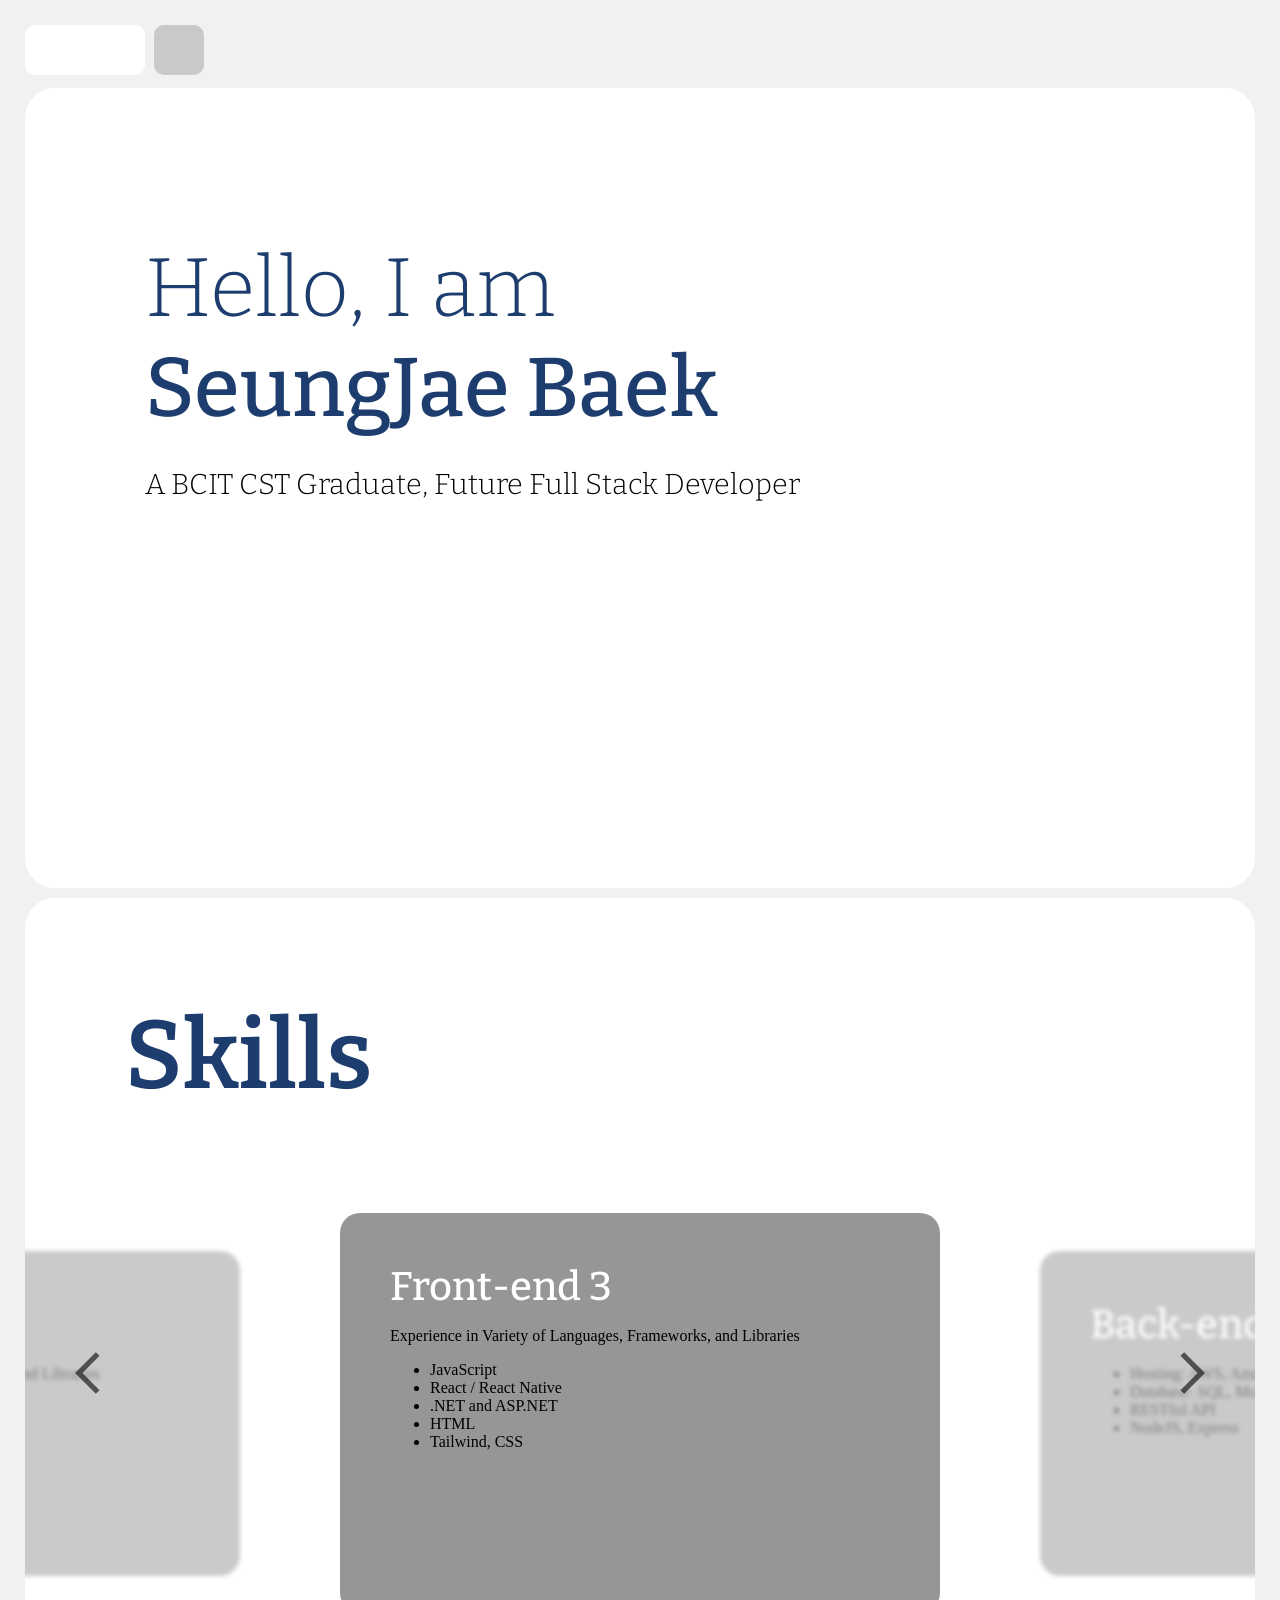
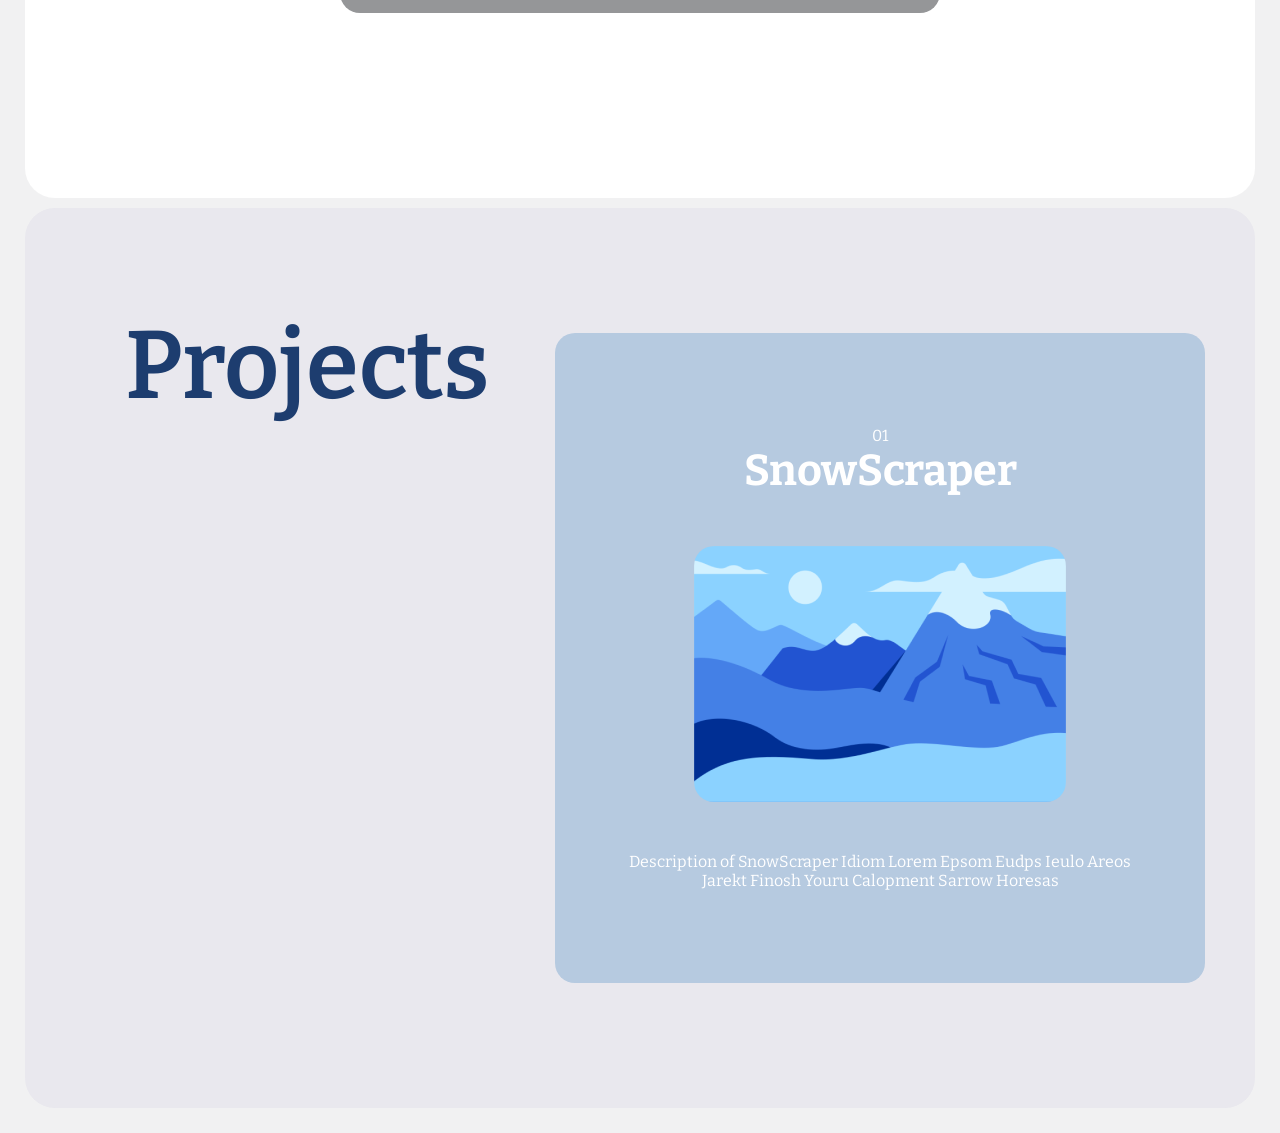
<file: index.html>
<!DOCTYPE html>
<html lang="en">
  <head>
    <meta charset="UTF-8" />
    <meta name="viewport" content="width=device-width, initial-scale=1.0" />
    <link rel="preconnect" href="https://fonts.googleapis.com" />
    <link rel="preconnect" href="https://fonts.gstatic.com" crossorigin />
    <link
      href="https://fonts.googleapis.com/css2?family=Bitter:ital,wght@0,100..900;1,100..900&display=swap"
      rel="stylesheet"
    />
    <link rel="stylesheet" href="./css/style.css" />
    <script src="./js/index.js" defer></script>
    <title>Document</title>
  </head>
  <body>
    <section id="navbar__container">
      <button id="navbar__logo"></button>
      <button id="navbar__hamburger"></button>
    </section>

    <section id="title__container">
      <div id="title__text--container">
        <h1>Hello, I am <br /><span>SeungJae Baek</span></h1>
        <p>A BCIT CST Graduate, Future Full Stack Developer</p>
      </div>
    </section>

    <section id="skills__container">
      <div id="skills__div">
        <h1>Skills</h1>
        <div id="skills_card__container">
          <div id="skills__scroll">
            <div id="skill_card" class="skills__card card_non_focus">
              <h3>Front-end 1</h3>
              <p>
                Experience in Variety of Languages, Frameworks, and Libraries
              </p>
              <ul>
                <li>JavaScript</li>
                <li>React / React Native</li>
                <li>.NET and ASP.NET</li>
                <li>HTML</li>
                <li>Tailwind, CSS</li>
              </ul>
            </div>
            <div class="skills__card card_non_focus">
              <h3>Front-end 2</h3>
              <p>
                Experience in Variety of Languages, Frameworks, and Libraries
              </p>
              <ul>
                <li>JavaScript</li>
                <li>React / React Native</li>
                <li>.NET and ASP.NET</li>
                <li>HTML</li>
                <li>Tailwind, CSS</li>
              </ul>
            </div>
            <div class="skills__card card_focus">
              <h3>Front-end 3</h3>
              <p>
                Experience in Variety of Languages, Frameworks, and Libraries
              </p>
              <ul>
                <li>JavaScript</li>
                <li>React / React Native</li>
                <li>.NET and ASP.NET</li>
                <li>HTML</li>
                <li>Tailwind, CSS</li>
              </ul>
            </div>
            <div class="skills__card card_non_focus">
              <h3>Back-end 4 </h3>
              <ul>
                <li>Hosting: AWS, Azure, Google Cloud</li>
                <li>Database: SQL, MongoDB</li>
                <li>RESTful API</li>
                <li>NodeJS, Express</li>
              </ul>
            </div>
            <div class="skills__card card_non_focus">
              <h3>Back-end 5</h3>
              <ul>
                <li>Hosting: AWS, Azure, Google Cloud</li>
                <li>Database: SQL, MongoDB</li>
                <li>RESTful API</li>
                <li>NodeJS, Express</li>
              </ul>
            </div>
          </div>
          <div id="skills__arrow__container">
            <svg
              id="left-arrow"
              xmlns="http://www.w3.org/2000/svg"
              fill-opacity="60%"
              height="50px"
              viewBox="0 -960 960 960"
              width="50px"
              fill="#000000"
            >
              <path d="M400-80 0-480l400-400 71 71-329 329 329 329-71 71Z" />
            </svg>
            <svg
              id="right-arrow"
              xmlns="http://www.w3.org/2000/svg"
              fill-opacity="60%"
              transform="rotate(180)"
              height="50px"
              viewBox="0 -960 960 960"
              width="50px"
              fill="#000000"
            >
              <path d="M400-80 0-480l400-400 71 71-329 329 329 329-71 71Z" />
            </svg>
          </div>
        </div>
      </div>
    </section>

    <section id="project__container">
      <div id="project__div">
        <h1>Projects</h1>
        <div id="project__scroll">
          <div class="project__card" id="snowscraper__card">
            <p>01</p>
            <h3>SnowScraper</h3>
            <img
              src="./assets/img/mountain and peak landscape.png"
              alt="snowscraper placeholder"
            />
            <p id="project__card--description">
              Description of SnowScraper Idiom Lorem Epsom Eudps Ieulo Areos
              Jarekt Finosh Youru Calopment Sarrow Horesas
            </p>
          </div>
        </div>
      </div>
    </section>
  </body>
</html>
</file>
<file: css/style.css>
:root {
  --main-bg-color: #f1f1f2;
  --circle-bg-color: #70D4D4;
}

body {
  margin: 25px;
  background-color: var(--main-bg-color);
}

section {
  width: 100%;
}

#navbar__container {
  position: relative;
}

#navbar__logo {
  height: 50px;
  width: 120px;
  background-color: #ffffff;
  border: none;
  border-radius: 10px;
}

#navbar__hamburger {
  margin-left: 5px;
  height: 50px;
  width: 50px;
  background-color: #c9c9c9;
  border: none;
  border-radius: 10px;
}

#title__container {
  height: calc(100vh - 100px);
}

#skills__container,
#project__container {
  height: 100vh;
}

#title__container,
#skills__container,
#project__container {
  position: relative;
  margin-top: 10px;
  border-radius: 30px;
  background-color: #ffffff;
}

#title__text--container {
    display: flex;
    flex-direction: column;
    height: auto;
    padding: 150px 0 0 120px;
}

#title__text--container > h1 {
    margin: 0;
    font-family: "Bitter", serif;
    font-weight: 300;
    font-size: 5.2rem;
    font-style: normal;
    color: #1D3D6F;
}

#title__text--container > h1 > span {
    font-weight: 500;
}

#title__text--container > p {
    font-family: "Bitter", serif;
    font-size: 1.8rem;
    font-weight: 300;
}

#skills__container {
  position: relative;
  overflow: hidden;
}

#skills__div,
#project__div {
  position: relative;
  overflow: hidden;
  width: 100%;
  height: 100%;
  box-sizing: border-box;
}

#skills__div > h1,
#project__div > h1{
  margin: 100px;
  font-family: "Bitter", serif;
  font-weight: 600;
  font-size: 6rem;
  font-style: normal;
  color: #1D3D6F;
}

#skills_card__container {
  flex-grow: 1;
}

#skills__scroll {
  position: absolute;
  display: flex;
  width: 3400px;
  height: 400px;
  flex-direction: row;
  gap: 100px;
  left: calc(50%);
  transform: translateX(-50%);
  align-items: center;
  justify-content: space-around;
}

.skills__card {
  position: absolute;
  left: 0;
  width: 600px;
  box-sizing: border-box;
  padding: 50px 50px;
  border-radius: 20px;
  background-color: #959698;
  transition: transform 500ms ease-in, height 500ms ease-in-out, filter 500ms ease-in-out, opacity 500ms ease-in-out;
}

.card_focus {
  height: 400px;
}

.card_non_focus {
  filter: blur(2px);
  opacity: 0.5;
  height: 325px;
}

.card_hidden {
  transition: none !important;
}

.skills__card > h3 {
  margin: 0;
  color: #ffffff;
  font-family: "Bitter", serif;
  font-weight: 500;
  font-size: 2.5rem;
}

#skills__arrow__container {
  position: absolute;
  width: 100vw;
  padding: 0 75px;
  box-sizing: border-box;
  top: 50%;
  transform: translateY(-50%);
  left: calc(50%);
  transform: translateX(-50%);
  display: flex;
  align-items: center;
  justify-content: space-between;
  
}

#project__container {
  background-color: #E9E8EE;
}

#project__scroll {
  position: absolute;
  top: 125px;
  right: 50px;
}

.project__card {
  height: 650px;
  width: 650px;
  border-radius: 20px;
  display: flex;
  flex-direction: column;
  align-items: center;
  justify-content: center;
}

.project__card > p,
.project__card > h3 {
  font-family: "Bitter", serif;
  margin: 0;
}

.project__card > h3 {
  font-size: 2.7rem;
}

.project__card > img {
  margin: 50px 0;
  border-radius: 20px;
}

#project__card--description {
  width: 80%;
  text-align: center;
}

#snowscraper__card {
  background-color: #B6CAE0;
  color: #ffffff;
}
</file>
